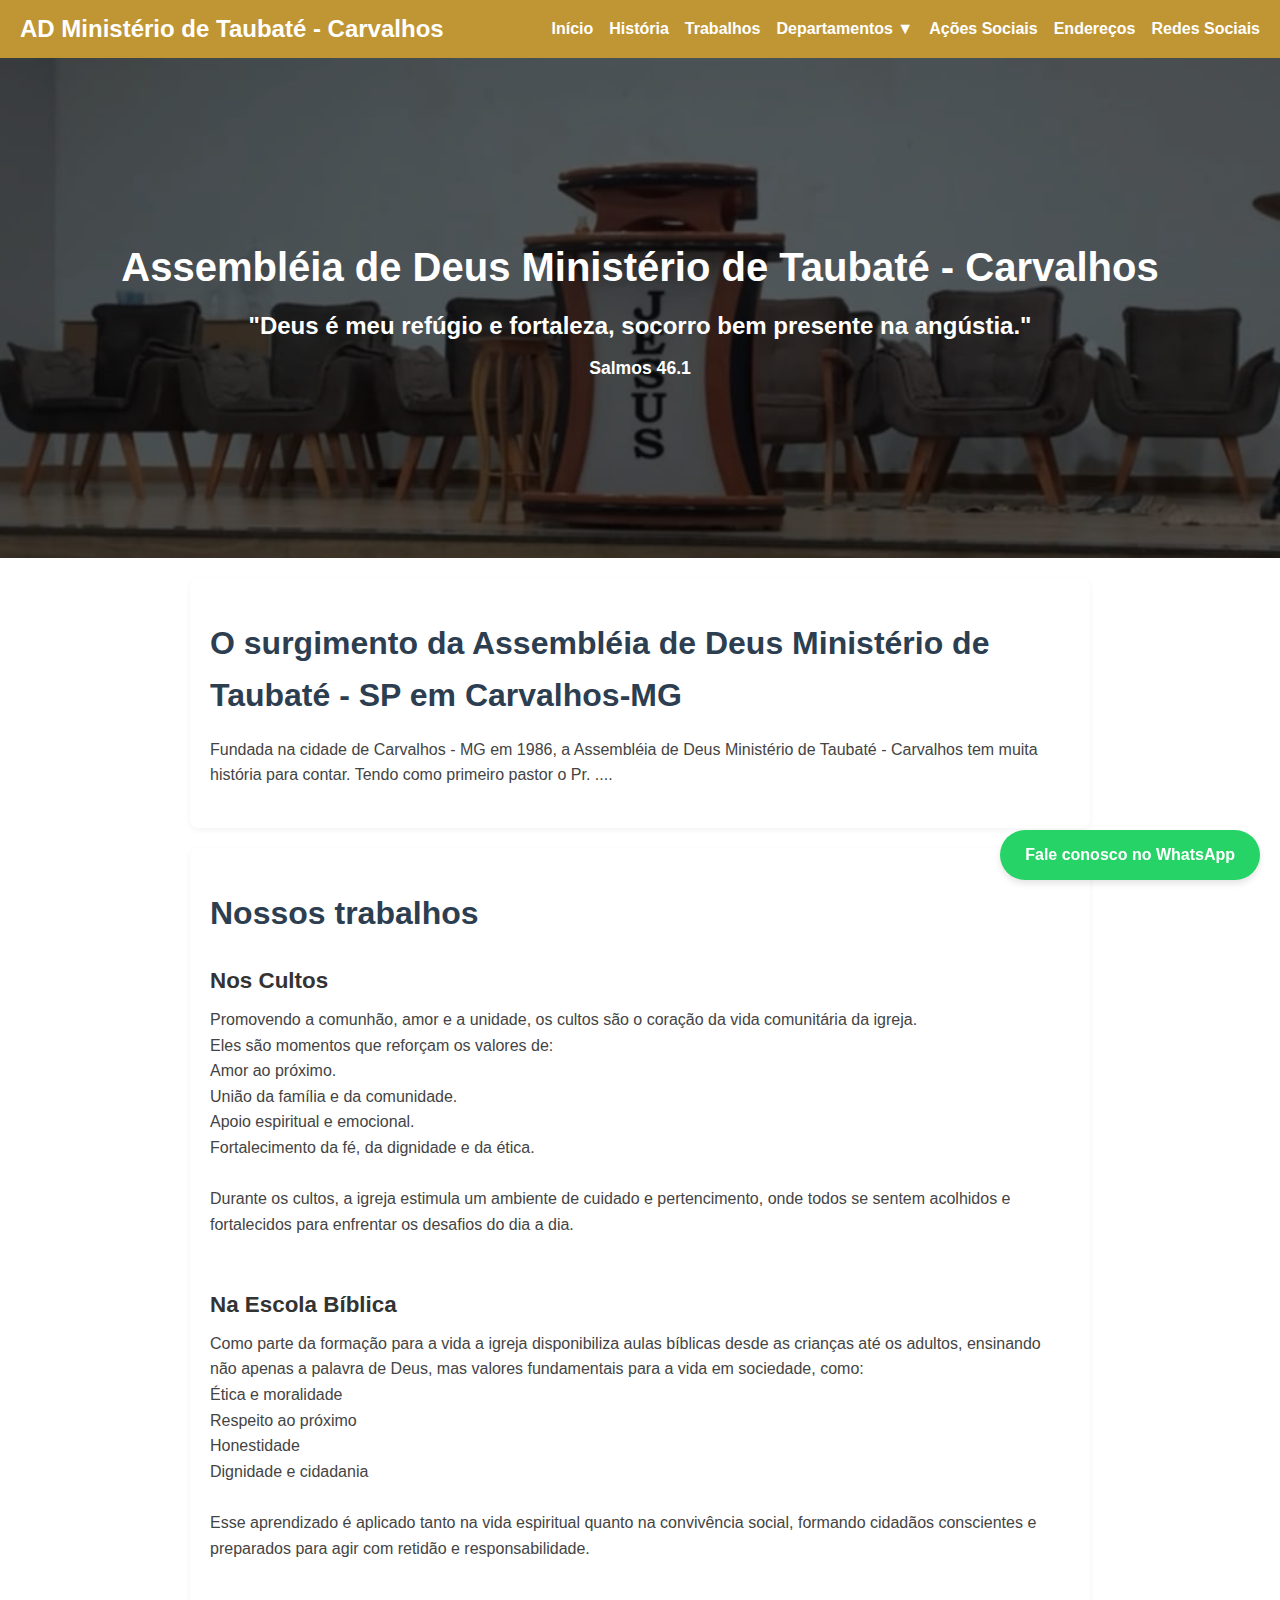
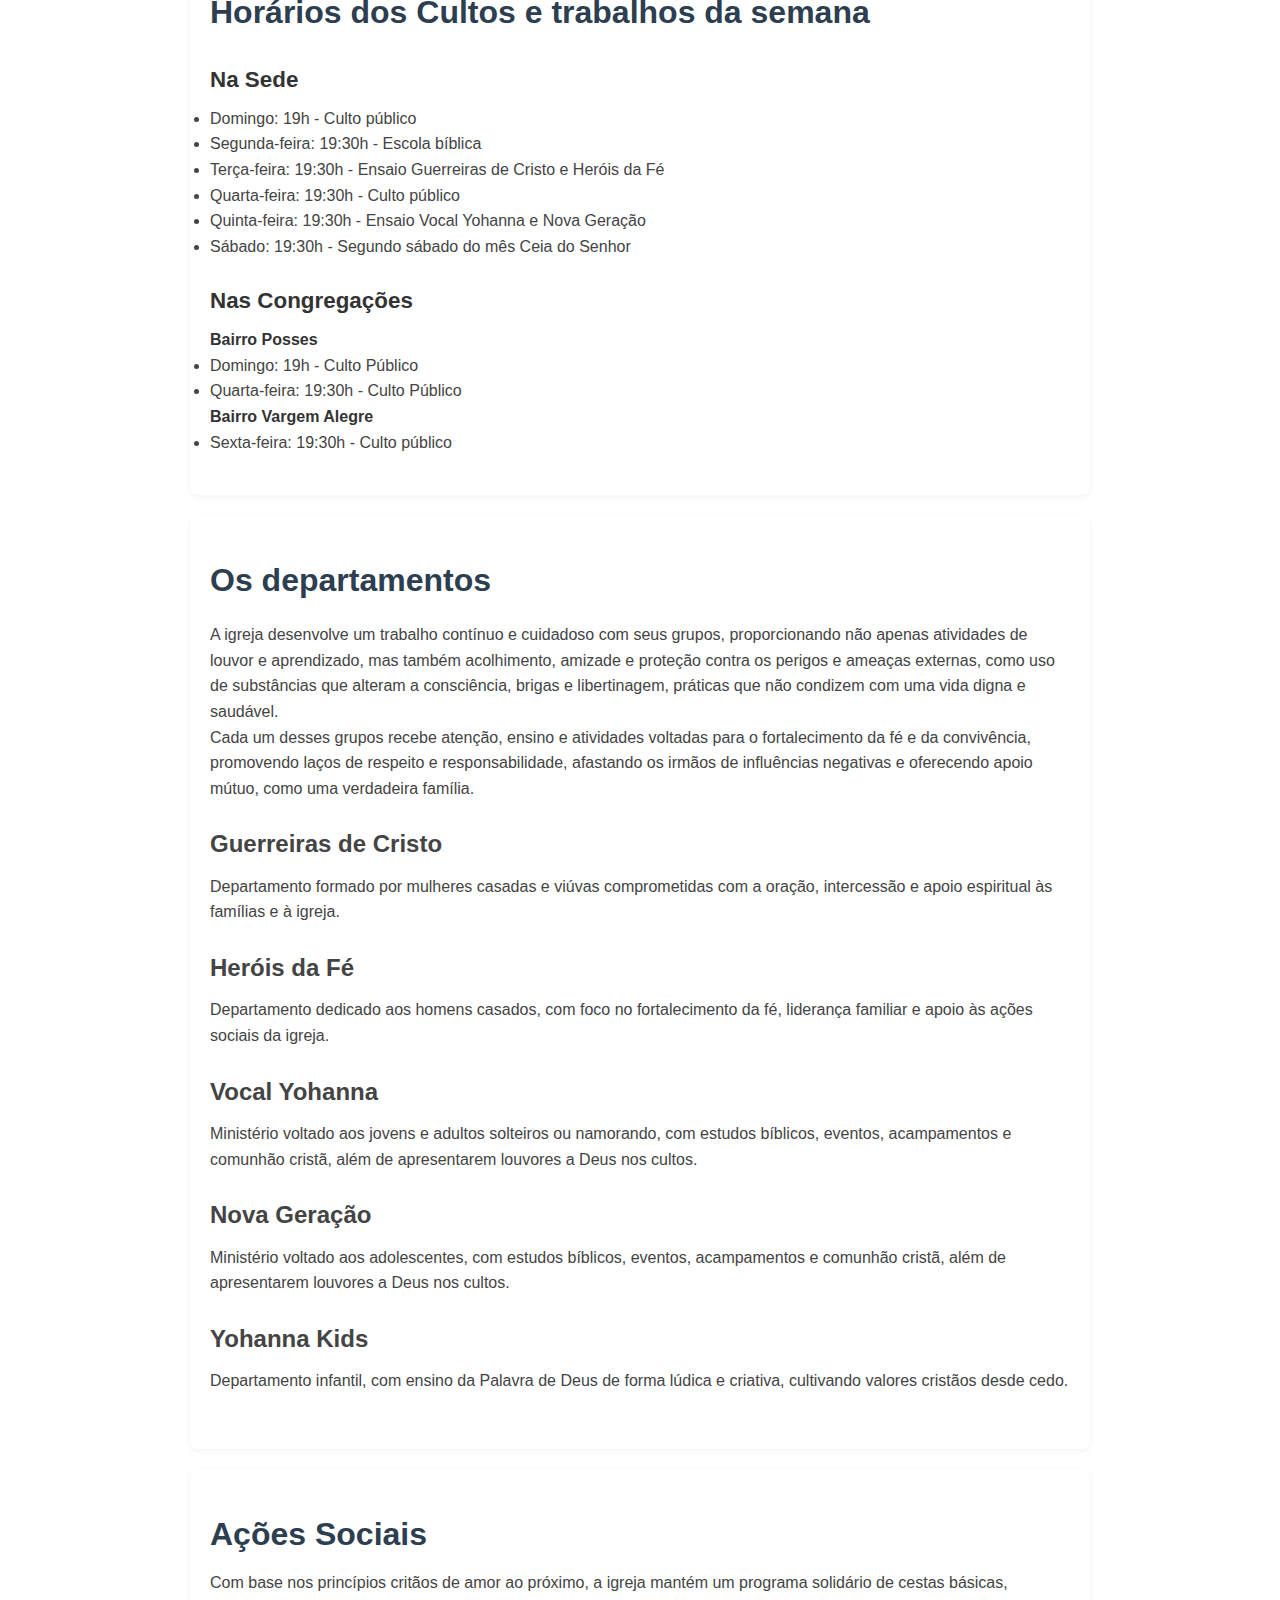
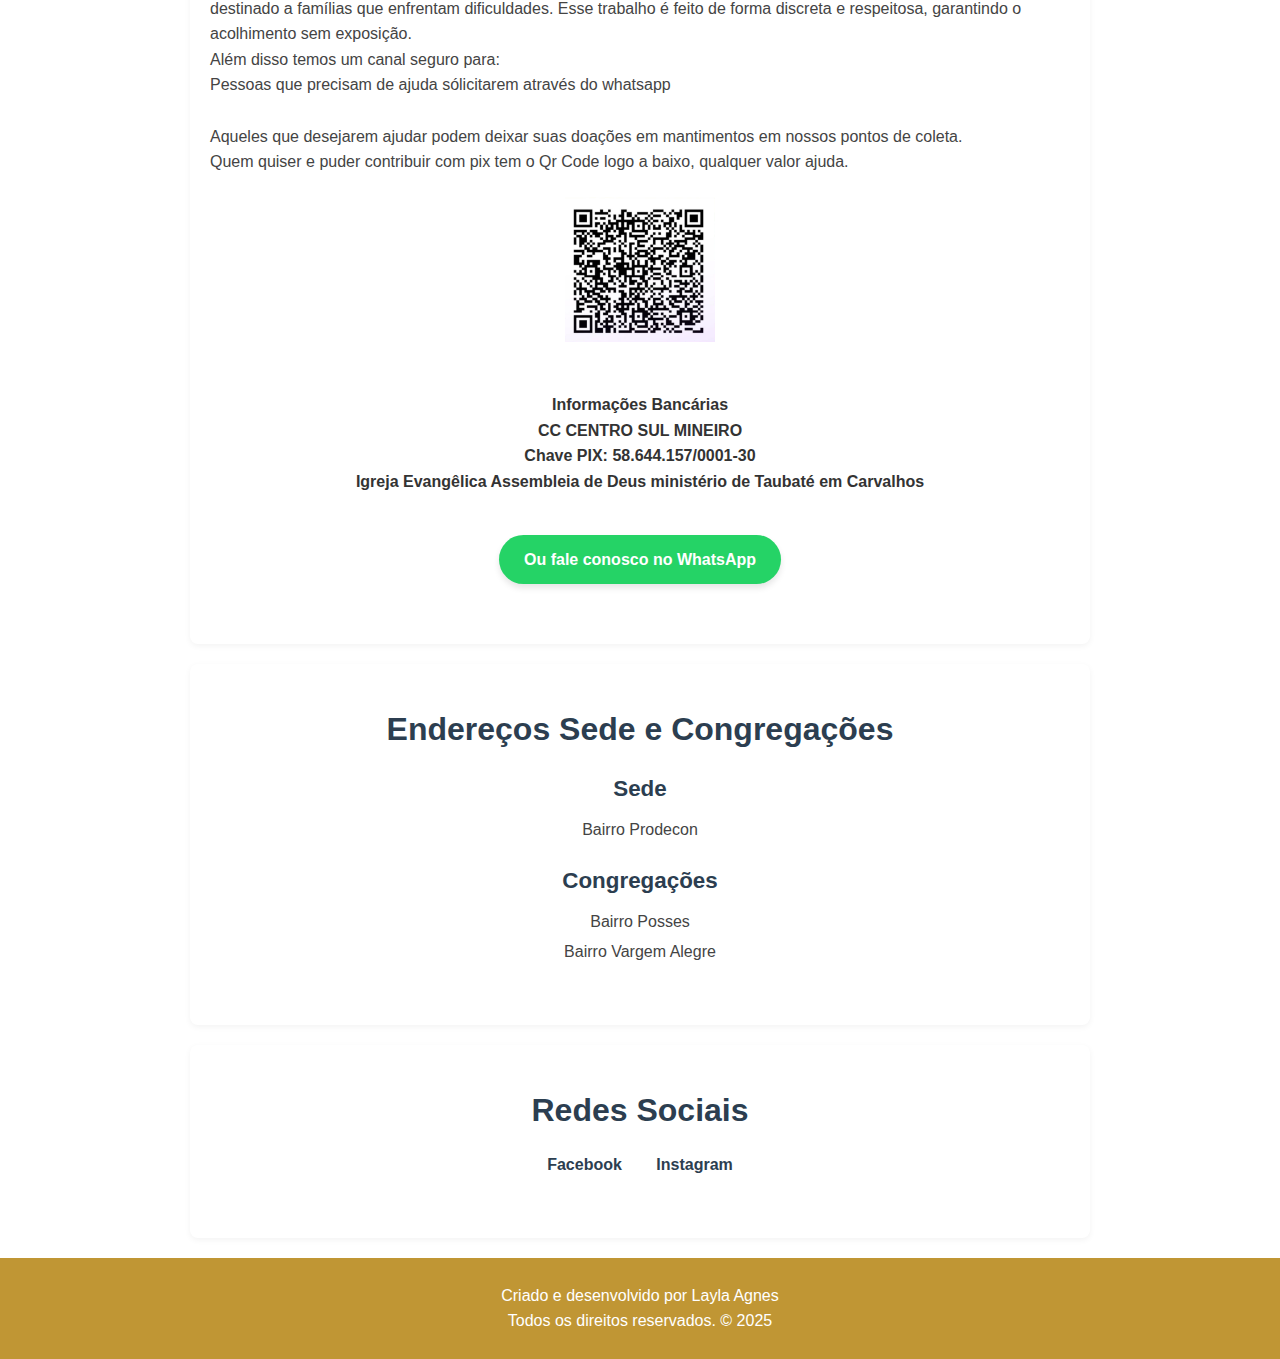
<file: index.html>
<!DOCTYPE html>
<html lang="pt-br">
<head>
    <meta charset="UTF-8">
    <meta name="viewport" content="width=device-width, initial-scale=1.0">
    <title>AD Ministério Taubaté - Carvalhos</title>
    <link rel="stylesheet" href="style.css"/>
</head>
<body>
    <nav>
        <div class="logo"><strong>AD Ministério de Taubaté - Carvalhos</strong></div>
        <button class="menu-toggle" aria-expanded="false" aria-controls="menu">☰</button>


        <ul id="menu">
            <li><strong><a href="#inicio">Início</a></strong></li>
            <li><strong><a href="#historia">História</a></strong></li>
            <li><strong><a href="#trabalhos">Trabalhos</a></strong></li>
            <li class="dropdown">
                <strong><a href="#departamentos">Departamentos ▼</a></strong>
                <ul class="submenu">
                    <li><strong><a href="#guerreiras-de-cristo">Guerreiras de Cristo</a></strong></li>
                    <li><strong><a href="#herois-da-fe">Heróis da Fé</a></strong></li>
                    <li><strong><a href="#vocal-yohanna">Vocal Yohanna</a></strong></li>
                    <li><strong><a href="#nova-geracao">Nova Geração</a></strong></li>
                    <li><strong><a href="#yohanna-kids">Yohanna Kids</a></strong></li>
                </ul>
            </li>
            <li><strong><a href="#acoes-sociais">Ações Sociais</a></strong></li>
            <li><strong><a href="#enderecos">Endereços</a></strong></li>
            <li><strong><a href="#redes-sociais">Redes Sociais</a></strong></li>
        </ul>
    </nav>

    <div class="hero" id="inicio">
        <div class="overlay">
            <h1>Assembléia de Deus Ministério de Taubaté - Carvalhos</h1>
            <h3>"Deus é meu refúgio e fortaleza, socorro bem presente na angústia."</h3>
            <p><strong>Salmos 46.1</strong></p>
        </div>
    </div>

    <section id="historia">
        <h2>O surgimento da Assembléia de Deus Ministério de Taubaté - SP em Carvalhos-MG</h2>
        <p>Fundada na cidade de Carvalhos - MG em 1986, a Assembléia de Deus Ministério de Taubaté - Carvalhos tem muita história para contar. Tendo como primeiro pastor o Pr. ....</p>
    </section>

    <section id="trabalhos">
        <h2>Nossos trabalhos</h2>
        <h3><strong>Nos Cultos</strong></h3>
        <p>Promovendo a comunhão, amor e a unidade, os cultos são o coração da vida comunitária da igreja.</p>
        <p>Eles são momentos que reforçam os valores de:</p>
        <p>Amor ao próximo.</p>
        <p>União da família e da comunidade.</p>
        <p>Apoio espiritual e emocional.</p>
        <p>Fortalecimento da fé, da dignidade e da ética.</p>
        <br>
        <p>Durante os cultos, a igreja estimula um ambiente de cuidado e pertencimento, onde todos se sentem acolhidos e fortalecidos para enfrentar os desafios do dia a dia.</p>
        <br>

        <h3><strong>Na Escola Bíblica</strong></h3>
        <p>Como parte da formação para a vida a igreja disponibiliza aulas bíblicas desde as crianças até os adultos, ensinando não apenas a palavra de Deus, mas valores fundamentais para a vida em sociedade, como:</p>
        <p>Ética e moralidade</p>
        <p>Respeito ao próximo</p>
        <p>Honestidade</p>
        <p>Dignidade e cidadania</p>
        </br>
        <p>Esse aprendizado é aplicado tanto na vida espiritual quanto na convivência social, formando cidadãos conscientes e preparados para agir com retidão e responsabilidade.</br></br></p>

        <h2>Horários dos Cultos e trabalhos da semana</h2>
        <h3><strong>Na Sede</strong></h3>
        <ul>
            <li>Domingo: 19h - Culto público</li>
            <li>Segunda-feira: 19:30h - Escola bíblica</li>
            <li>Terça-feira: 19:30h - Ensaio Guerreiras de Cristo e Heróis da Fé</li>
            <li>Quarta-feira: 19:30h - Culto público</li>
            <li>Quinta-feira: 19:30h - Ensaio Vocal Yohanna e Nova Geração</li>
            <li>Sábado: 19:30h - Segundo sábado do mês Ceia do Senhor</li>
        </ul>

        <h3><strong>Nas Congregações</strong></h3>
        <h4>Bairro Posses</h4>
        <ul>
            <li>Domingo: 19h - Culto Público</li>
            <li>Quarta-feira: 19:30h - Culto Público</li>
        </ul>
        <h4>Bairro Vargem Alegre</h4>
        <ul>
            <li>Sexta-feira: 19:30h - Culto público</li>
        </ul>
    </section>

    <section id="departamentos">
        <h2>Os departamentos</h2>
        <p>A igreja desenvolve um trabalho contínuo e cuidadoso com seus grupos, proporcionando não apenas atividades de louvor e aprendizado, mas também acolhimento, amizade e proteção contra os perigos e ameaças externas, como uso de substâncias que alteram a consciência, brigas e libertinagem, práticas que não condizem com uma vida digna e saudável.</p>
        <p>Cada um desses grupos recebe atenção, ensino e atividades voltadas para o fortalecimento da fé e da convivência, promovendo laços de respeito e responsabilidade, afastando os irmãos de influências negativas e oferecendo apoio mútuo, como uma verdadeira família.</p>
        <ul>
            <li id="guerreiras-de-cristo">
                <h3>Guerreiras de Cristo</h3>
                <p>Departamento formado por mulheres casadas e viúvas comprometidas com a oração, intercessão e apoio espiritual às famílias e à igreja.</p>
            </li>
            <li id="herois-da-fe">
                <h3>Heróis da Fé</h3>
                <p>Departamento dedicado aos homens casados, com foco no fortalecimento da fé, liderança familiar e apoio às ações sociais da igreja.</p>
            </li>
            <li id="vocal-yohanna">
                <h3>Vocal Yohanna</h3>
                <p>Ministério voltado aos jovens e adultos solteiros ou namorando, com estudos bíblicos, eventos, acampamentos e comunhão cristã, além de apresentarem louvores a Deus nos cultos.</p>
            </li>
            <li id="nova-geracao">
                <h3>Nova Geração</h3>
                <p>Ministério voltado aos adolescentes, com estudos bíblicos, eventos, acampamentos e comunhão cristã, além de apresentarem louvores a Deus nos cultos.</p>
            </li>
            <li id="yohanna-kids">
                <h3>Yohanna Kids</h3>
                <p>Departamento infantil, com ensino da Palavra de Deus de forma lúdica e criativa, cultivando valores cristãos desde cedo.</p>
            </li>
        </ul>
    </section>

    <section id="acoes-sociais">
        <div class="acoes-content">
          <!-- 1. Texto -->
          <div class="acoes-text">
            <h2>Ações Sociais</h2>
            <p>
              Com base nos princípios critãos de amor ao próximo, a igreja mantém um programa solidário de cestas básicas, destinado a famílias que enfrentam dificuldades. Esse trabalho é feito de forma discreta e respeitosa, garantindo o acolhimento sem exposição.
            </br>Além disso temos um canal seguro para: 
            </br> Pessoas que precisam de ajuda sólicitarem através do whatsapp</br>
            </br> Aqueles que desejarem ajudar podem deixar suas doações em mantimentos em nossos pontos de coleta.
            </br> Quem quiser e puder contribuir com pix tem o Qr Code logo a baixo, qualquer valor ajuda.
            </p>
          </div>
      
          <!-- 2. QR Code -->
          <div class="acoes-qrcode">
            <img src="acoes-sociais.jpg" alt="QR Code para doações" class="qr-img">
          </div>
      
          <!-- 3. Informações bancárias -->
          <div class="acoes-bancarias">
            <h4><strong>Informações Bancárias</strong></h4>
                <h4>CC CENTRO SUL MINEIRO</h4>
                <h4>Chave PIX: 58.644.157/0001-30</h4>
                <h4>Igreja Evangêlica Assembleia de Deus ministério de Taubaté em Carvalhos</h4>
          </div>
           <!-- 4. Botão WhatsApp -->
           <div class="acoes-whatsapp">
            <a href="https://wa.me/5535998996960" target="_blank" class="whatsapp-btn">
              Ou fale conosco no WhatsApp
            </a>
          </div>
        </div>
      </section>
      
      
      

    <section id="enderecos">
        <h2>Endereços Sede e Congregações</h2>
        <h3><strong>Sede</strong></h3>
        <ul>
            <li>Bairro Prodecon</li>
        </ul>
        <h3><strong>Congregações</strong></h3>
        <ul>
            <li>Bairro Posses</li>
            <li>Bairro Vargem Alegre</li>
        </ul>
    </section>

    <section id="redes-sociais">
        <h2>Redes Sociais</h2>
        <ul class="redes">
            <li><a href="https://www.facebook.com/profile.php?id=100076797251448" target="_blank"><strong>Facebook</strong></a></li>
            <li><a href="https://www.instagram.com/adtcarvalhosmg/" target="_blank"><strong>Instagram</strong></a></li>
        </ul>
    </section>

    <a class="whatsapp" href="https://wa.me/5512997454441" target="_blank"><strong>Fale conosco no WhatsApp</strong></a>

    <footer class="rodape">
        <div class="rodape-grid">
          <div>
            <p>
              Criado e desenvolvido por 
              <a href="mailto:laylaagnes001@gmail.com">Layla Agnes</a> </br>Todos os direitos reservados. © 2025
              <br>
              
            </p>
          </div>
        </div>
      </footer>
      
    
    

    <script src="menu-responsivo.js"></script>

</body>
</html>
</file>
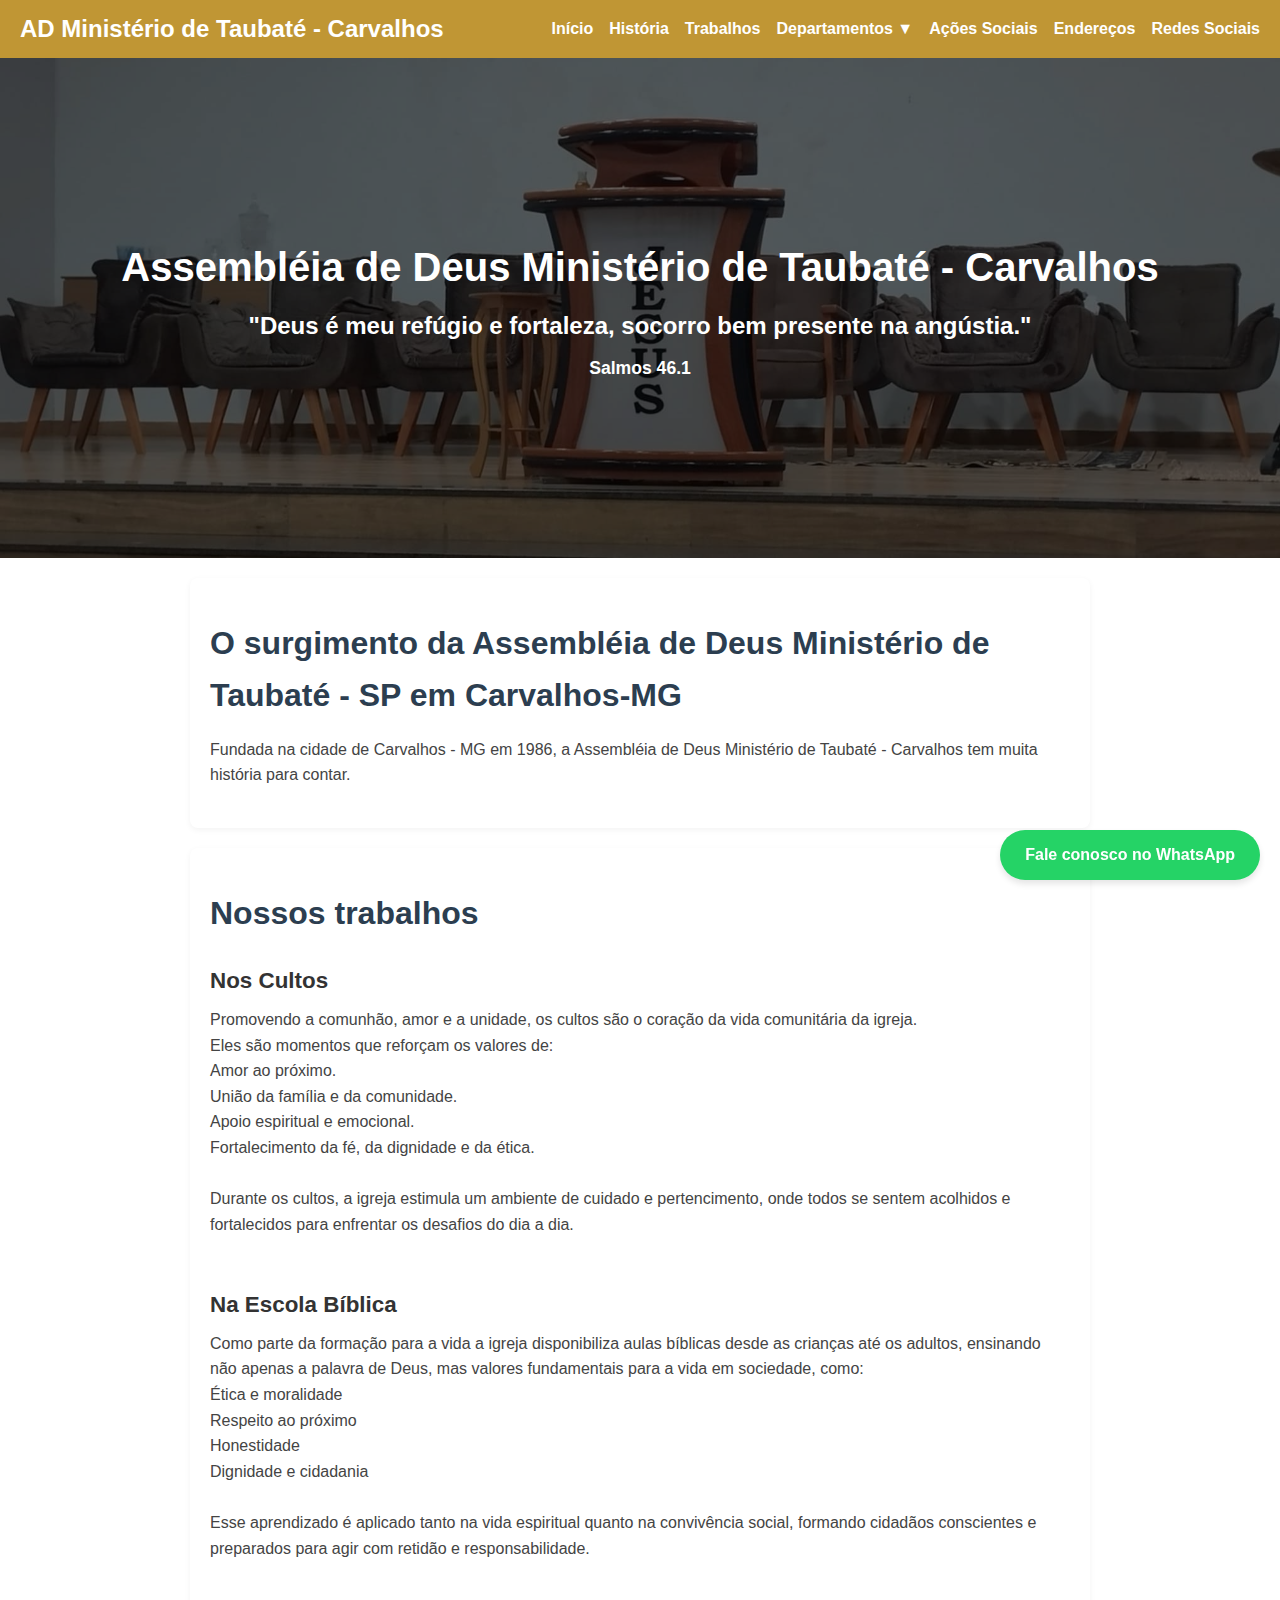
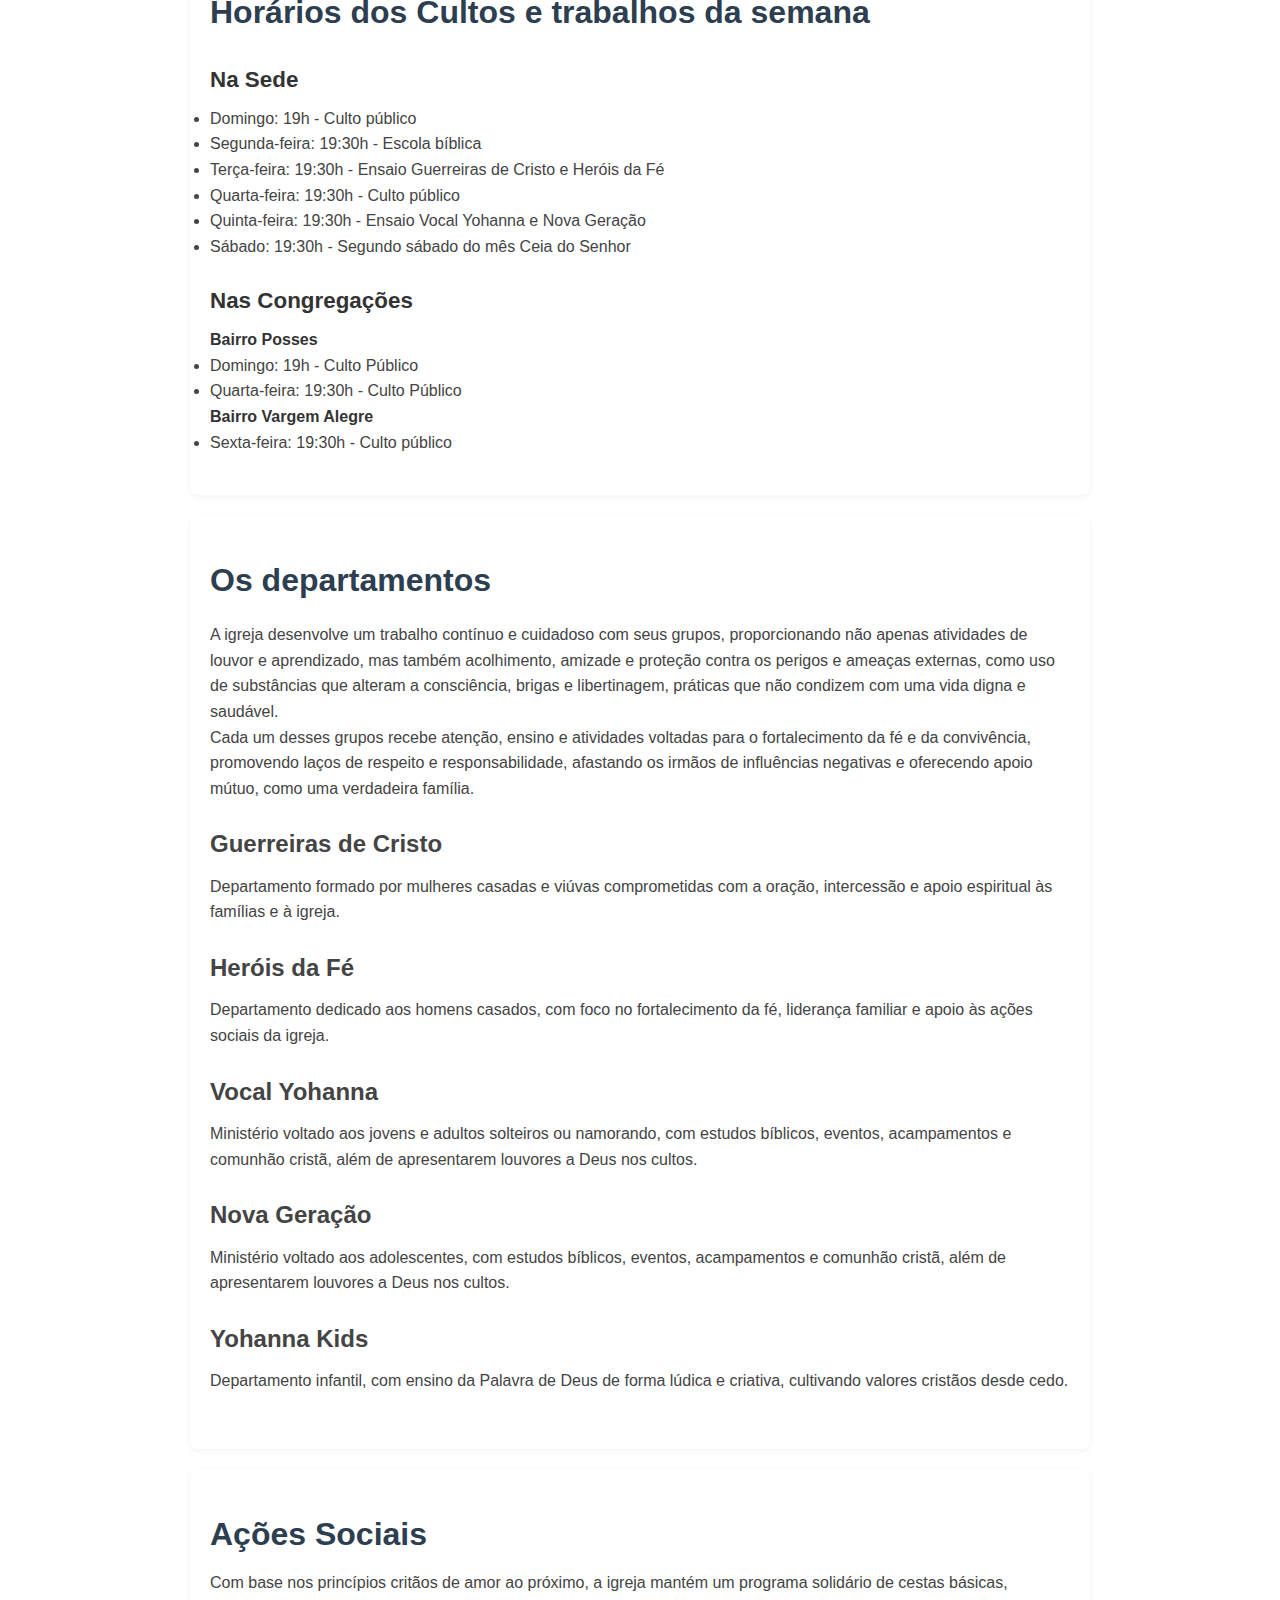
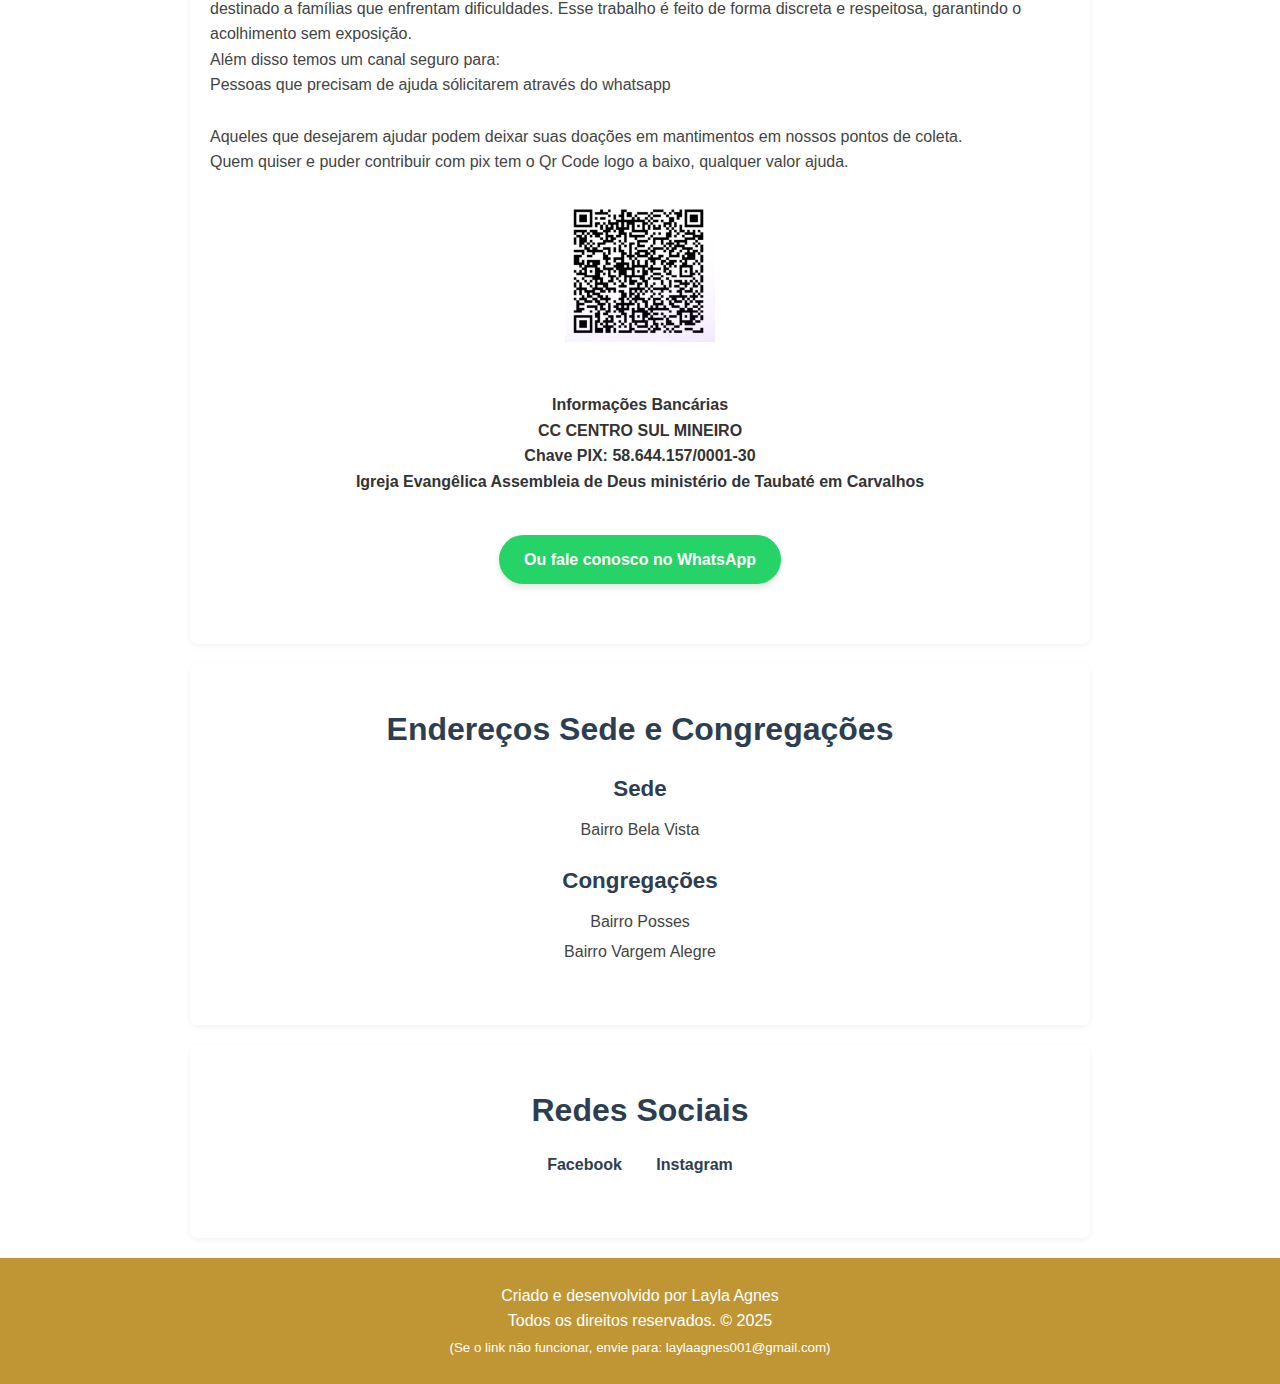
<file: PEX/landpage.html>
<!DOCTYPE html>
<html lang="pt-br">
<head>
    <meta charset="UTF-8">
    <meta name="viewport" content="width=device-width, initial-scale=1.0">
    <title>AD Ministério Taubaté - Carvalhos</title>
    <link rel="stylesheet" href="style.css"/>
</head>
<body>
    <nav>
        <div class="logo"><strong>AD Ministério de Taubaté - Carvalhos</strong></div>
        <button class="menu-toggle" aria-expanded="false" aria-controls="menu">☰</button>


        <ul id="menu">
            <li><strong><a href="#inicio">Início</a></strong></li>
            <li><strong><a href="#historia">História</a></strong></li>
            <li><strong><a href="#trabalhos">Trabalhos</a></strong></li>
            <li class="dropdown">
                <strong><a href="#departamentos">Departamentos ▼</a></strong>
                <ul class="submenu">
                    <li><strong><a href="#guerreiras-de-cristo">Guerreiras de Cristo</a></strong></li>
                    <li><strong><a href="#herois-da-fe">Heróis da Fé</a></strong></li>
                    <li><strong><a href="#vocal-yohanna">Vocal Yohanna</a></strong></li>
                    <li><strong><a href="#nova-geracao">Nova Geração</a></strong></li>
                    <li><strong><a href="#yohanna-kids">Yohanna Kids</a></strong></li>
                </ul>
            </li>
            <li><strong><a href="#acoes-sociais">Ações Sociais</a></strong></li>
            <li><strong><a href="#enderecos">Endereços</a></strong></li>
            <li><strong><a href="#redes-sociais">Redes Sociais</a></strong></li>
        </ul>
    </nav>

    <div class="hero" id="inicio">
        <div class="overlay">
            <h1>Assembléia de Deus Ministério de Taubaté - Carvalhos</h1>
            <h3>"Deus é meu refúgio e fortaleza, socorro bem presente na angústia."</h3>
            <p><strong>Salmos 46.1</strong></p>
        </div>
    </div>

    <section id="historia">
        <h2>O surgimento da Assembléia de Deus Ministério de Taubaté - SP em Carvalhos-MG</h2>
        <p>Fundada na cidade de Carvalhos - MG em 1986, a Assembléia de Deus Ministério de Taubaté - Carvalhos tem muita história para contar.</p>
    </section>

    <section id="trabalhos">
        <h2>Nossos trabalhos</h2>
        <h3><strong>Nos Cultos</strong></h3>
        <p>Promovendo a comunhão, amor e a unidade, os cultos são o coração da vida comunitária da igreja.</p>
        <p>Eles são momentos que reforçam os valores de:</p>
        <p>Amor ao próximo.</p>
        <p>União da família e da comunidade.</p>
        <p>Apoio espiritual e emocional.</p>
        <p>Fortalecimento da fé, da dignidade e da ética.</p>
        <br>
        <p>Durante os cultos, a igreja estimula um ambiente de cuidado e pertencimento, onde todos se sentem acolhidos e fortalecidos para enfrentar os desafios do dia a dia.</p>
        <br>

        <h3><strong>Na Escola Bíblica</strong></h3>
        <p>Como parte da formação para a vida a igreja disponibiliza aulas bíblicas desde as crianças até os adultos, ensinando não apenas a palavra de Deus, mas valores fundamentais para a vida em sociedade, como:</p>
        <p>Ética e moralidade</p>
        <p>Respeito ao próximo</p>
        <p>Honestidade</p>
        <p>Dignidade e cidadania</p>
        </br>
        <p>Esse aprendizado é aplicado tanto na vida espiritual quanto na convivência social, formando cidadãos conscientes e preparados para agir com retidão e responsabilidade.</br></br></p>

        <h2>Horários dos Cultos e trabalhos da semana</h2>
        <h3><strong>Na Sede</strong></h3>
        <ul>
            <li>Domingo: 19h - Culto público</li>
            <li>Segunda-feira: 19:30h - Escola bíblica</li>
            <li>Terça-feira: 19:30h - Ensaio Guerreiras de Cristo e Heróis da Fé</li>
            <li>Quarta-feira: 19:30h - Culto público</li>
            <li>Quinta-feira: 19:30h - Ensaio Vocal Yohanna e Nova Geração</li>
            <li>Sábado: 19:30h - Segundo sábado do mês Ceia do Senhor</li>
        </ul>

        <h3><strong>Nas Congregações</strong></h3>
        <h4>Bairro Posses</h4>
        <ul>
            <li>Domingo: 19h - Culto Público</li>
            <li>Quarta-feira: 19:30h - Culto Público</li>
        </ul>
        <h4>Bairro Vargem Alegre</h4>
        <ul>
            <li>Sexta-feira: 19:30h - Culto público</li>
        </ul>
    </section>

    <section id="departamentos">
        <h2>Os departamentos</h2>
        <p>A igreja desenvolve um trabalho contínuo e cuidadoso com seus grupos, proporcionando não apenas atividades de louvor e aprendizado, mas também acolhimento, amizade e proteção contra os perigos e ameaças externas, como uso de substâncias que alteram a consciência, brigas e libertinagem, práticas que não condizem com uma vida digna e saudável.</p>
        <p>Cada um desses grupos recebe atenção, ensino e atividades voltadas para o fortalecimento da fé e da convivência, promovendo laços de respeito e responsabilidade, afastando os irmãos de influências negativas e oferecendo apoio mútuo, como uma verdadeira família.</p>
        <ul>
            <li id="guerreiras-de-cristo">
                <h3>Guerreiras de Cristo</h3>
                <p>Departamento formado por mulheres casadas e viúvas comprometidas com a oração, intercessão e apoio espiritual às famílias e à igreja.</p>
            </li>
            <li id="herois-da-fe">
                <h3>Heróis da Fé</h3>
                <p>Departamento dedicado aos homens casados, com foco no fortalecimento da fé, liderança familiar e apoio às ações sociais da igreja.</p>
            </li>
            <li id="vocal-yohanna">
                <h3>Vocal Yohanna</h3>
                <p>Ministério voltado aos jovens e adultos solteiros ou namorando, com estudos bíblicos, eventos, acampamentos e comunhão cristã, além de apresentarem louvores a Deus nos cultos.</p>
            </li>
            <li id="nova-geracao">
                <h3>Nova Geração</h3>
                <p>Ministério voltado aos adolescentes, com estudos bíblicos, eventos, acampamentos e comunhão cristã, além de apresentarem louvores a Deus nos cultos.</p>
            </li>
            <li id="yohanna-kids">
                <h3>Yohanna Kids</h3>
                <p>Departamento infantil, com ensino da Palavra de Deus de forma lúdica e criativa, cultivando valores cristãos desde cedo.</p>
            </li>
        </ul>
    </section>

    <section id="acoes-sociais">
        <div class="acoes-content">
          <!-- 1. Texto -->
          <div class="acoes-text">
            <h2>Ações Sociais</h2>
            <p>
              Com base nos princípios critãos de amor ao próximo, a igreja mantém um programa solidário de cestas básicas, destinado a famílias que enfrentam dificuldades. Esse trabalho é feito de forma discreta e respeitosa, garantindo o acolhimento sem exposição.
            </br>Além disso temos um canal seguro para: 
            </br> Pessoas que precisam de ajuda sólicitarem através do whatsapp</br>
            </br> Aqueles que desejarem ajudar podem deixar suas doações em mantimentos em nossos pontos de coleta.
            </br> Quem quiser e puder contribuir com pix tem o Qr Code logo a baixo, qualquer valor ajuda.
            </p>
          </div>
      
          <!-- 2. QR Code -->
          <div class="acoes-qrcode">
            <img src="acoes-sociais.jpg" alt="QR Code para doações" class="qr-img">
          </div>
      
          <!-- 3. Informações bancárias -->
          <div class="acoes-bancarias">
            <h4><strong>Informações Bancárias</strong></h4>
                <h4>CC CENTRO SUL MINEIRO</h4>
                <h4>Chave PIX: 58.644.157/0001-30</h4>
                <h4>Igreja Evangêlica Assembleia de Deus ministério de Taubaté em Carvalhos</h4>
          </div>
           <!-- 4. Botão WhatsApp -->
           <div class="acoes-whatsapp">
            <a href="https://wa.me/5531999999999" target="_blank" class="whatsapp-btn">
              Ou fale conosco no WhatsApp
            </a>
          </div>
        </div>
      </section>
      
      
      

    <section id="enderecos">
        <h2>Endereços Sede e Congregações</h2>
        <h3><strong>Sede</strong></h3>
        <ul>
            <li>Bairro Bela Vista</li>
        </ul>
        <h3><strong>Congregações</strong></h3>
        <ul>
            <li>Bairro Posses</li>
            <li>Bairro Vargem Alegre</li>
        </ul>
    </section>

    <section id="redes-sociais">
        <h2>Redes Sociais</h2>
        <ul class="redes">
            <li><a href="https://www.facebook.com/profile.php?id=100076797251448" target="_blank"><strong>Facebook</strong></a></li>
            <li><a href="https://www.instagram.com/adtcarvalhosmg/" target="_blank"><strong>Instagram</strong></a></li>
        </ul>
    </section>

    <a class="whatsapp" href="https://wa.me/5531999999999" target="_blank"><strong>Fale conosco no WhatsApp</strong></a>

    <footer class="rodape">
        <div class="rodape-grid">
          <div>
            <p>
              Criado e desenvolvido por 
              <a href="mailto:laylaagnes001@gmail.com">Layla Agnes</a> </br>Todos os direitos reservados. © 2025
              <br>
              <small class="aviso-email">(Se o link não funcionar, envie para: laylaagnes001@gmail.com)</small>
             
            </p>
          </div>
        </div>
      </footer>
      
    
    

    <script src="menu-responsivo.js"></script>

</body>
</html>
</file>
<file: style.css>
/* ===== Reset & Variáveis ===== */
* {
  margin: 0;
  padding: 0;
  box-sizing: border-box;
}

:root {
  --gold: #c09634;
  --dark: #2c3e50;
  --bg: #ffffff;
  --text: #333;
}

/* ===== Body ===== */
body {
  font-family: Arial, sans‑serif;
  line-height: 1.6;
  background-color: var(--bg);  /* Fundo da página */
  color: var(--text);
}

/* ===== Navegação ===== */
nav {
  display: flex;
  justify-content: space-between;
  align-items: center;
  background-color: var(--gold); /* Cor do fundo do cabeçalho */
  padding: 10px 20px;
  position: relative;
  z-index: 1000;
}

nav .logo {
  font-size: 1.5rem;
  font-weight: bold;
  color: white;
}

nav .menu-toggle {
  display: none;
  font-size: 1.8rem;
  background: none;
  border: none;
  color: white;
  cursor: pointer;
}

nav ul {
  list-style: none;
  display: flex;
  gap: 1rem;
}

nav ul li {
  position: relative;
}

nav ul li a {
  color: white;
  text-decoration: none;
  font-weight: bold;
  padding: 0.5rem 0;
}

nav ul li a:hover {
  text-decoration: underline;
}

/* Dropdown “Departamentos” */
nav ul li .submenu {
  display: none;
  position: absolute;
  top: 100%;
  left: 0;
  background-color: var(--gold);
  flex-direction: column;
  min-width: 180px;
}

nav ul li:hover .submenu {
  display: flex;
}

nav ul li .submenu li a {
  padding: 0.5rem 1rem;
  color: white;
}



/* ===== Hero ===== */
.hero {
  position: relative;
  height: 500px;
  background: url('banner.jpg') no-repeat center/cover;
  display: flex;
  align-items: center;
  justify-content: center;
}

.hero .overlay {
  position: absolute;
  inset: 0;
  background-color: rgba(0,0,0,0.6);
  display: flex;
  flex-direction: column;
  align-items: center;
  justify-content: center;
  color: white;
  text-align: center;
  padding: 1rem;
}

.hero h1 {
  font-size: 2.5rem;
  margin-bottom: .5rem;
}

.hero h3 {
  font-size: 1.5rem;
  margin-bottom: .5rem;
}

.hero p {
  font-size: 1.1rem;
  font-weight: bold;
}

/* ===== Seções Gerais ===== */
section {
  background: white; /* Fundo branco para as seções */
  padding: 40px 20px;
  max-width: 900px;
  margin: 20px auto;
  border-radius: 8px;
  box-shadow: 0 2px 6px rgba(0,0,0,0.05);
}

section h2 {
  font-size: 2rem;
  color: var(--dark);
  margin-bottom: 1rem;
}

section h3 {
  font-size: 1.4rem;
  margin-top: 1.5rem;
  margin-bottom: .5rem;
}

section p,
section ul,
section li {
  color: #444;
}

/* ===== Ações Sociais ===== */
#acoes-sociais .acoes-content {
  display: flex;
  flex-direction: column;
  align-items: center;
  gap: 20px;
}

#acoes-sociais .acoes-text h2 {
  font-size: 2rem;
  color: var(--dark);
  margin-bottom: 10px;
}

#acoes-sociais .acoes-text p {
  line-height: 1.6;
}

#acoes-sociais .acoes-whatsapp {
  margin: 20px 0;
}

/* ===== Botões WhatsApp (tanto flutuante quanto local) ===== */
.whatsapp-btn,
.whatsapp {
  display: inline-block;
  padding: 12px 25px;
  background-color: #25d366;  /* Cor do botão WhatsApp */
  color: white;
  font-weight: bold;
  text-decoration: none;
  border-radius: 25px;
  box-shadow: 0 4px 6px rgba(0,0,0,0.1);
  transition: background-color .3s;
}

.whatsapp-btn:hover,
.whatsapp:hover {
  background-color: #128c7e; /* Cor do botão WhatsApp ao passar o mouse */
}

/* Posição fixa do botão flutuante */
.whatsapp {
  position: fixed;
  bottom: 20px;
  right: 20px;
  z-index: 1000;
}

#acoes-sociais .qr-img {
  width: 150px;
  height: 150px;
  object-fit: contain;
}

#acoes-sociais .acoes-bancarias {
  text-align: center;
  margin-top: 20px;
}

#acoes-sociais .acoes-bancarias h3 {
  font-size: 1.5rem;
  color: var(--dark);
  margin-bottom: 10px;
}

#acoes-sociais .acoes-bancarias p {
  margin: 4px 0;
}

/* ===== Departamentos ===== */
#departamentos {
  background-color: #ffffff; /* Corrigido para branco */
}


#departamentos ul {
  list-style: none;
  padding: 0;
}

#departamentos li {
  margin: 15px 0;
}

#departamentos h3 {
  font-size: 1.5rem;
  margin-bottom: 10px;
}

#departamentos p {
  line-height: 1.6;
}

/* ===== Endereços ===== */
#enderecos {
  text-align: center;
}

#enderecos h3 {
  font-size: 1.4rem;
  color: var(--dark);
  margin-top: 10px;
  margin-bottom: 10px;
}

#enderecos ul {
  list-style: none;
  padding: 0;
  margin-bottom: 20px;
}

#enderecos li {
  margin: 5px 0;
  font-size: 1rem;
}

/* ===== Redes Sociais ===== */
#redes-sociais {
  text-align: center;
}

#redes-sociais .redes {
  list-style: none;
  padding: 0;
  margin-bottom: 20px;
}

#redes-sociais li {
  display: inline-block;
  margin: 0 15px;
}

#redes-sociais a {
  color: var(--dark);
  text-decoration: none;
  font-weight: bold;
}

#redes-sociais a:hover {
  text-decoration: underline;
}

/* ===== Rodapé ===== */
footer.rodape {
  background-color: var(--gold); /* Cor de fundo do rodapé */
  color: white;
  padding: 20px 0;
  text-align: center;
}

footer .rodape-grid {
  display: flex;
  flex-wrap: wrap;
  gap: 20px;
  justify-content: center;
  max-width: 1000px;
  margin: 0 auto;
}

footer .rodape-grid div {
  flex: 1;
  min-width: 200px;
}

footer h4 {
  margin-bottom: 8px;
  font-size: 1.1rem;
}

footer p {
  margin: 5px 0;
}

footer p a {
  color: white; /* Link branco */
  text-decoration: none; /* Sem sublinhado */
}

footer p a:hover {
  text-decoration: underline; /* Sublinha o link ao passar o mouse */
}

/* ===== Responsividade ===== */
@media (max-width: 768px) {
  /* Menu mobile */
  nav .menu-toggle {
    display: block;
  }
  nav ul {
    display: none;
    flex-direction: column;
    background-color: var(--gold);
    width: 100%;
    margin-top: 10px;
  }
  nav ul.show {
    display: flex;
  }
  nav ul li {
    margin: 10px 0;
    text-align: center;
  }

  /* Hero ajustado */
  .hero {
    height: 300px;
  }

  /* Seções mais enxutas no mobile */
  section {
    margin: 10px;
    padding: 30px 15px;
  }

  /* Ações Sociais */
  .whatsapp-btn {
    width: 100%;
  }
  #acoes-sociais .qr-img {
    width: 120px;
    height: 120px;
  }
}
</file>
<file: PEX/style.css>
/* ===== Reset & Variáveis ===== */
* {
  margin: 0;
  padding: 0;
  box-sizing: border-box;
}

:root {
  --gold: #c09634;
  --dark: #2c3e50;
  --bg: #ffffff;
  --text: #333;
}

/* ===== Body ===== */
body {
  font-family: Arial, sans‑serif;
  line-height: 1.6;
  background-color: var(--bg);  /* Fundo da página */
  color: var(--text);
}

/* ===== Navegação ===== */
nav {
  display: flex;
  justify-content: space-between;
  align-items: center;
  background-color: var(--gold); /* Cor do fundo do cabeçalho */
  padding: 10px 20px;
  position: relative;
  z-index: 1000;
}

nav .logo {
  font-size: 1.5rem;
  font-weight: bold;
  color: white;
}

nav .menu-toggle {
  display: none;
  font-size: 1.8rem;
  background: none;
  border: none;
  color: white;
  cursor: pointer;
}

nav ul {
  list-style: none;
  display: flex;
  gap: 1rem;
}

nav ul li {
  position: relative;
}

nav ul li a {
  color: white;
  text-decoration: none;
  font-weight: bold;
  padding: 0.5rem 0;
}

nav ul li a:hover {
  text-decoration: underline;
}

/* Dropdown “Departamentos” */
nav ul li .submenu {
  display: none;
  position: absolute;
  top: 100%;
  left: 0;
  background-color: var(--gold);
  flex-direction: column;
  min-width: 180px;
}

nav ul li:hover .submenu {
  display: flex;
}

nav ul li .submenu li a {
  padding: 0.5rem 1rem;
  color: white;
}



/* ===== Hero ===== */
.hero {
  position: relative;
  height: 500px;
  background: url('banner.jpg') no-repeat center/cover;
  display: flex;
  align-items: center;
  justify-content: center;
}

.hero .overlay {
  position: absolute;
  inset: 0;
  background-color: rgba(0,0,0,0.6);
  display: flex;
  flex-direction: column;
  align-items: center;
  justify-content: center;
  color: white;
  text-align: center;
  padding: 1rem;
}

.hero h1 {
  font-size: 2.5rem;
  margin-bottom: .5rem;
}

.hero h3 {
  font-size: 1.5rem;
  margin-bottom: .5rem;
}

.hero p {
  font-size: 1.1rem;
  font-weight: bold;
}

/* ===== Seções Gerais ===== */
section {
  background: white; /* Fundo branco para as seções */
  padding: 40px 20px;
  max-width: 900px;
  margin: 20px auto;
  border-radius: 8px;
  box-shadow: 0 2px 6px rgba(0,0,0,0.05);
}

section h2 {
  font-size: 2rem;
  color: var(--dark);
  margin-bottom: 1rem;
}

section h3 {
  font-size: 1.4rem;
  margin-top: 1.5rem;
  margin-bottom: .5rem;
}

section p,
section ul,
section li {
  color: #444;
}

/* ===== Ações Sociais ===== */
#acoes-sociais .acoes-content {
  display: flex;
  flex-direction: column;
  align-items: center;
  gap: 20px;
}

#acoes-sociais .acoes-text h2 {
  font-size: 2rem;
  color: var(--dark);
  margin-bottom: 10px;
}

#acoes-sociais .acoes-text p {
  line-height: 1.6;
}

#acoes-sociais .acoes-whatsapp {
  margin: 20px 0;
}

/* ===== Botões WhatsApp (tanto flutuante quanto local) ===== */
.whatsapp-btn,
.whatsapp {
  display: inline-block;
  padding: 12px 25px;
  background-color: #25d366;  /* Cor do botão WhatsApp */
  color: white;
  font-weight: bold;
  text-decoration: none;
  border-radius: 25px;
  box-shadow: 0 4px 6px rgba(0,0,0,0.1);
  transition: background-color .3s;
}

.whatsapp-btn:hover,
.whatsapp:hover {
  background-color: #128c7e; /* Cor do botão WhatsApp ao passar o mouse */
}

/* Posição fixa do botão flutuante */
.whatsapp {
  position: fixed;
  bottom: 20px;
  right: 20px;
  z-index: 1000;
}

#acoes-sociais .qr-img {
  width: 150px;
  height: 150px;
  object-fit: contain;
}

#acoes-sociais .acoes-bancarias {
  text-align: center;
  margin-top: 20px;
}

#acoes-sociais .acoes-bancarias h3 {
  font-size: 1.5rem;
  color: var(--dark);
  margin-bottom: 10px;
}

#acoes-sociais .acoes-bancarias p {
  margin: 4px 0;
}

/* ===== Departamentos ===== */
#departamentos {
  background-color: #ffffff; /* Corrigido para branco */
}


#departamentos ul {
  list-style: none;
  padding: 0;
}

#departamentos li {
  margin: 15px 0;
}

#departamentos h3 {
  font-size: 1.5rem;
  margin-bottom: 10px;
}

#departamentos p {
  line-height: 1.6;
}

/* ===== Endereços ===== */
#enderecos {
  text-align: center;
}

#enderecos h3 {
  font-size: 1.4rem;
  color: var(--dark);
  margin-top: 10px;
  margin-bottom: 10px;
}

#enderecos ul {
  list-style: none;
  padding: 0;
  margin-bottom: 20px;
}

#enderecos li {
  margin: 5px 0;
  font-size: 1rem;
}

/* ===== Redes Sociais ===== */
#redes-sociais {
  text-align: center;
}

#redes-sociais .redes {
  list-style: none;
  padding: 0;
  margin-bottom: 20px;
}

#redes-sociais li {
  display: inline-block;
  margin: 0 15px;
}

#redes-sociais a {
  color: var(--dark);
  text-decoration: none;
  font-weight: bold;
}

#redes-sociais a:hover {
  text-decoration: underline;
}

/* ===== Rodapé ===== */
footer.rodape {
  background-color: var(--gold); /* Cor de fundo do rodapé */
  color: white;
  padding: 20px 0;
  text-align: center;
}

footer .rodape-grid {
  display: flex;
  flex-wrap: wrap;
  gap: 20px;
  justify-content: center;
  max-width: 1000px;
  margin: 0 auto;
}

footer .rodape-grid div {
  flex: 1;
  min-width: 200px;
}

footer h4 {
  margin-bottom: 8px;
  font-size: 1.1rem;
}

footer p {
  margin: 5px 0;
}

footer p a {
  color: white; /* Link branco */
  text-decoration: none; /* Sem sublinhado */
}

footer p a:hover {
  text-decoration: underline; /* Sublinha o link ao passar o mouse */
}

/* ===== Responsividade ===== */
@media (max-width: 768px) {
  /* Menu mobile */
  nav .menu-toggle {
    display: block;
  }
  nav ul {
    display: none;
    flex-direction: column;
    background-color: var(--gold);
    width: 100%;
    margin-top: 10px;
  }
  nav ul.show {
    display: flex;
  }
  nav ul li {
    margin: 10px 0;
    text-align: center;
  }

  /* Hero ajustado */
  .hero {
    height: 300px;
  }

  /* Seções mais enxutas no mobile */
  section {
    margin: 10px;
    padding: 30px 15px;
  }

  /* Ações Sociais */
  .whatsapp-btn {
    width: 100%;
  }
  #acoes-sociais .qr-img {
    width: 120px;
    height: 120px;
  }
}
</file>
